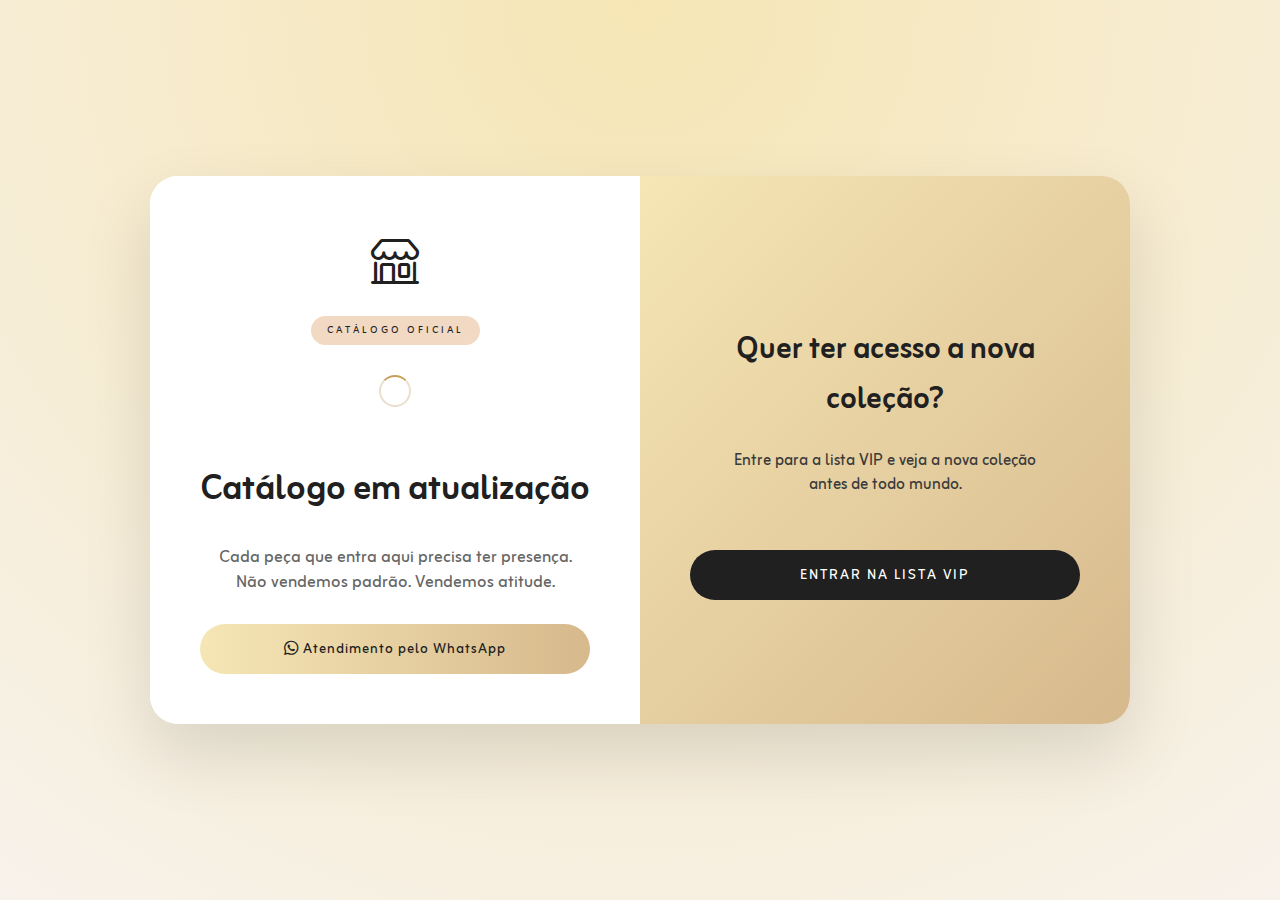
<file: manutencao.html>
<!DOCTYPE html>
<html lang="pt-br">

<head>
    <meta charset="UTF-8">
    <meta name="viewport" content="width=device-width, initial-scale=1.0">
    <title>Estamos nos preparando! | ER Fashion</title>

<link href="https://fonts.googleapis.com/css2?family=Zain:wght@300;400;600;700&display=swap" rel="stylesheet">
<link href="https://cdn.jsdelivr.net/npm/bootstrap-icons@1.11.1/font/bootstrap-icons.css" rel="stylesheet">

<style>
:root {
  --gold-1:#f6e6b5;
  --gold-2:#d6b98c;
  --gold-3:#c7a15a;
  --bg:#f7f2eb;
  --dark:#202020;
}

* { box-sizing:border-box; }

body{
  margin:0;
  min-height:100vh;
  display:flex;
  justify-content:center;
  align-items:center;
  font-family:'Zain',sans-serif;
  background:
    radial-gradient(circle at top, var(--gold-1), var(--bg));
  color:var(--dark);
}

/* CONTAINER PRINCIPAL */
.wrapper{
  width:100%;
  max-width:1100px;
  min-height:100vh;
  padding:20px;
  display:flex;
  justify-content:center;
  align-items:center;
}

/* CARD */
.card{
  width:100%;
  max-width:980px;
  background:#fff;
  border-radius:28px;
  box-shadow:0 30px 70px rgba(0,0,0,.12);
  display:flex;
  overflow:hidden;
}

/* COLUNAS */
.col{
  flex:1;
  padding:50px;
  display:flex;
  flex-direction:column;
  justify-content:center;
  text-align:center;
}

/* ESQUERDA */
.col-left{
  background:#fff;
}

.logo{
  font-size:3rem;
  margin-bottom:10px;
}

.tag{
  font-size:.65rem;
  letter-spacing:3px;
  padding:6px 16px;
  border-radius:20px;
  background:#f2d9c3;
  display:inline-block;
  margin:0 auto 30px;
}

.loader{
  width:32px;
  height:32px;
  border-radius:50%;
  border:2px solid #eadfcf;
  border-top-color:var(--gold-3);
  animation:spin 1s linear infinite;
  margin:0 auto 30px;
}

@keyframes spin{to{transform:rotate(360deg)}}

h1{
  font-size:2.2rem;
  font-weight:600;
  margin-bottom:10px;
}

p{
  font-size:1.05rem;
  color:#666;
  line-height:1.5;
  margin-bottom:28px;
}

.btn{
  display:inline-block;
  padding:13px 44px;
  border-radius:50px;
  font-size:.9rem;
  letter-spacing:1px;
  text-decoration:none;
  color:var(--dark);
  background:linear-gradient(90deg,var(--gold-1),var(--gold-2));
  transition:.3s;
}

.btn:hover{transform:scale(1.04);opacity:.85}

/* DIREITA */
.col-right{
  background:
    linear-gradient(135deg,var(--gold-1),var(--gold-2));
}

.col-right h2{
  font-size:1.9rem;
  font-weight:600;
  margin-bottom:8px;
}

.col-right p{
  font-size:1rem;
  color:#3a3a3a;
}

.btn-vip{
  margin-top:25px;
  background:#202020;
  color:#fff;
  letter-spacing:2px;
}

.btn-vip:hover{background:#000}

/* MOBILE — SEM SCROLL */
/* MOBILE — FLUXO LIMPO, SEM POLUIÇÃO */
@media (max-width: 768px) {

  body{
    align-items:flex-start;
  }

  .wrapper{
    min-height:100vh;
    padding:10px;
  }

  .card{
    flex-direction:column;
    min-height:100vh;
    border-radius:22px;
  }

  .col{
    padding:28px 22px;
  }

  /* ESQUERDA PRIORITÁRIA */
  .col-left{
    flex:1;
  }

  h1{
    font-size:1.85rem;
  }

  p{
    font-size:.95rem;
    margin-bottom:20px;
  }

  .loader{
    margin-bottom:24px;
  }

  /* VIP COMPACTO */
  .col-right{
    flex:none;
    padding:22px;
    border-radius:18px;
    margin:0 14px 14px;
  }

  .col-right h2{
    font-size:1.3rem;
    margin-bottom:6px;
  }

  .col-right p{
    font-size:.85rem;
    line-height:1.4;
    margin-bottom:16px;
  }

  .btn-vip{
    padding:11px 26px;
    font-size:.75rem;
  }

}
</style>
</head>

<body>

<div class="wrapper">
  <div class="card">

    <!-- ESQUERDA -->
    <div class="col col-left">
      <div class="logo"><i class="bi bi-shop"></i></div>
      <span class="tag">CATÁLOGO OFICIAL</span>

      <div class="loader"></div>

      <h1>Catálogo em atualização</h1>
      <p>
        Cada peça que entra aqui precisa ter presença.<br>
        Não vendemos padrão. Vendemos atitude.
      </p>

      <a class="btn" href="https://wa.me/5521987209252" target="_blank"><i class="bi bi-whatsapp"></i>
        Atendimento pelo WhatsApp
      </a>
    </div>

    <!-- DIREITA -->
    <div class="col col-right">
      <h2>Quer ter acesso a nova coleção?</h2>
      <p>
        Entre para a lista VIP e veja a nova coleção<br>
        antes de todo mundo.
      </p>

      <a class="btn btn-vip"
         href="https://wa.me/5521987209252?text=Quero%20entrar%20na%20lista%20VIP%20da%20ER%20Fashion"
         target="_blank">
        ENTRAR NA LISTA VIP
      </a>
    </div>

  </div>
</div>



<!-- SCRIPT DA PÁGINA -->

    <script>
        async function verificarStatusSite() {
            try {
                // 1. Busca o arquivo JSON
                const resposta = await fetch('produtos.json');
                const dados = await resposta.json();

                // 2. Se o modo manutenção for FALSE, volta para a index
                if (dados.site_em_manutencao === false) {
                    console.log("Loja liberada! Redirecionando...");
                    window.location.href = 'index.html';
                }
            } catch (erro) {
                console.error("Erro ao verificar status:", erro);
            }
        }

        // Executa assim que a página carrega
        verificarStatusSite();

        // Verifica automaticamente a cada 10 segundos 
        // Assim o cliente não precisa nem dar F5 para entrar quando você liberar
        setInterval(verificarStatusSite, 10000);
    </script>
</body>

</html>
</file>
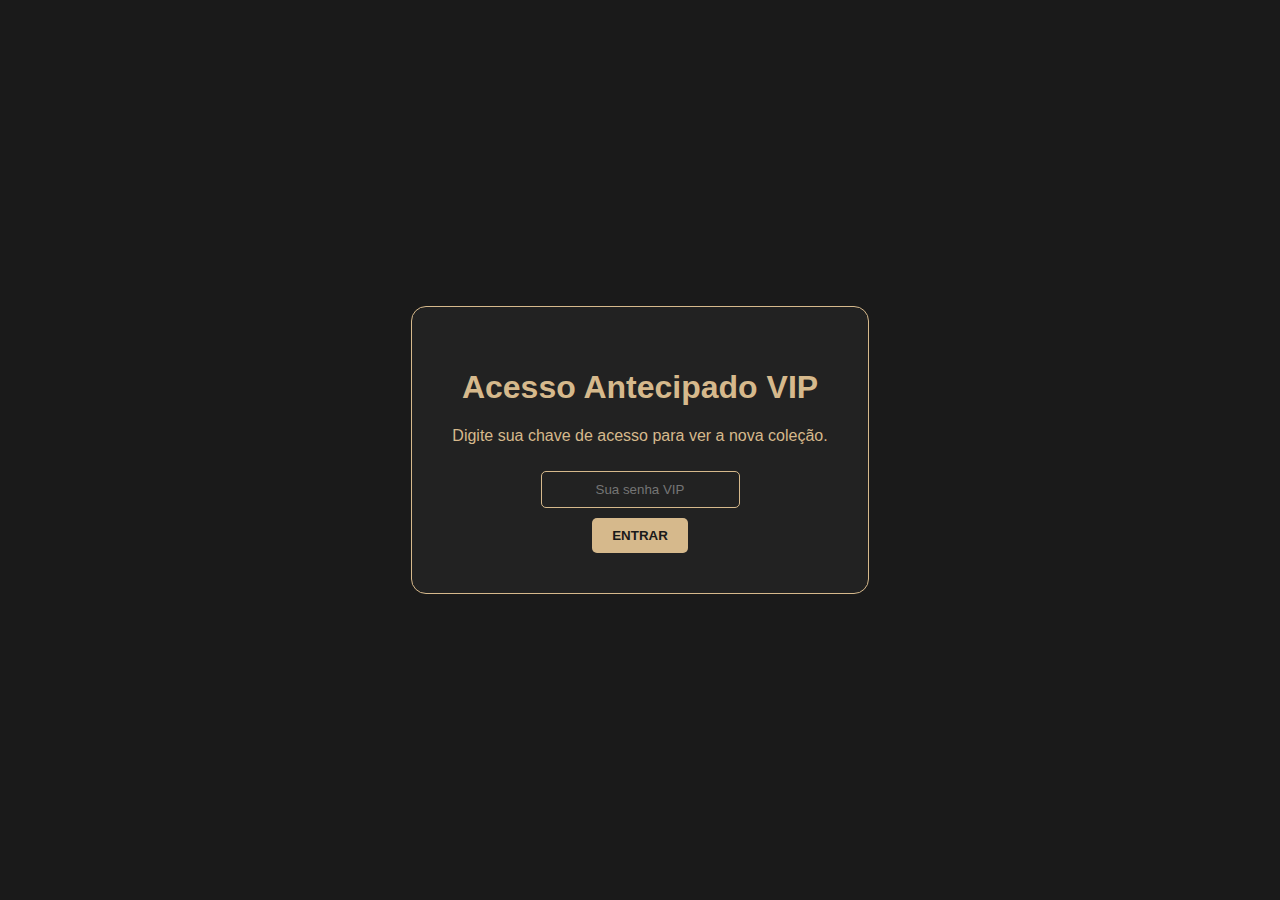
<file: vip.html>
<!DOCTYPE html>
<html lang="pt-br">
<head>
    <meta charset="UTF-8">
    <title>Acesso VIP | Exclusive</title>
    <style>
        body { background: #1a1a1a; color: #d6b98c; font-family: sans-serif; display: flex; justify-content: center; align-items: center; height: 100vh; margin: 0; text-align: center; }
        .box { padding: 40px; border: 1px solid #d6b98c; border-radius: 15px; background: #222; }
        input { padding: 10px; border-radius: 5px; border: 1px solid #d6b98c; background: transparent; color: #fff; margin: 10px 0; text-align: center; }
        button { padding: 10px 20px; background: #d6b98c; color: #1a1a1a; border: none; border-radius: 5px; cursor: pointer; font-weight: bold; }
    </style>
</head>
<body>
    <div class="box">
        <h1>Acesso Antecipado VIP</h1>
        <p>Digite sua chave de acesso para ver a nova coleção.</p>
        <input type="password" id="senha" placeholder="Sua senha VIP">
        <br>
        <button onclick="entrar()">ENTRAR</button>
        <p id="erro" style="color: red; display: none;">Senha incorreta!</p>
    </div>

    <script>
        async function entrar() {
            const senhaDigitada = document.getElementById('senha').value;
            // Dica: Você pode até colocar a senha no JSON se quiser, aqui vamos fixar:
            if (senhaDigitada === "VIP2026") { 
                localStorage.setItem('acessoVip', 'true');
                window.location.href = 'index.html';
            } else {
                document.getElementById('erro').style.display = 'block';
            }
        }

        // Se o horário VIP passar ou você desligar no JSON, a página VIP expulsa o cliente pra index
        async function checarLibertacaoVip() {
            const res = await fetch('produtos.json');
            const dados = await res.json();
            const hora = new Date().getHours();
            if (dados.modo_vip === false || (hora >= 22)) {
                window.location.href = 'index.html';
            }
        }
        setInterval(checarLibertacaoVip, 5000);
    </script>
</body>
</html>
</file>
